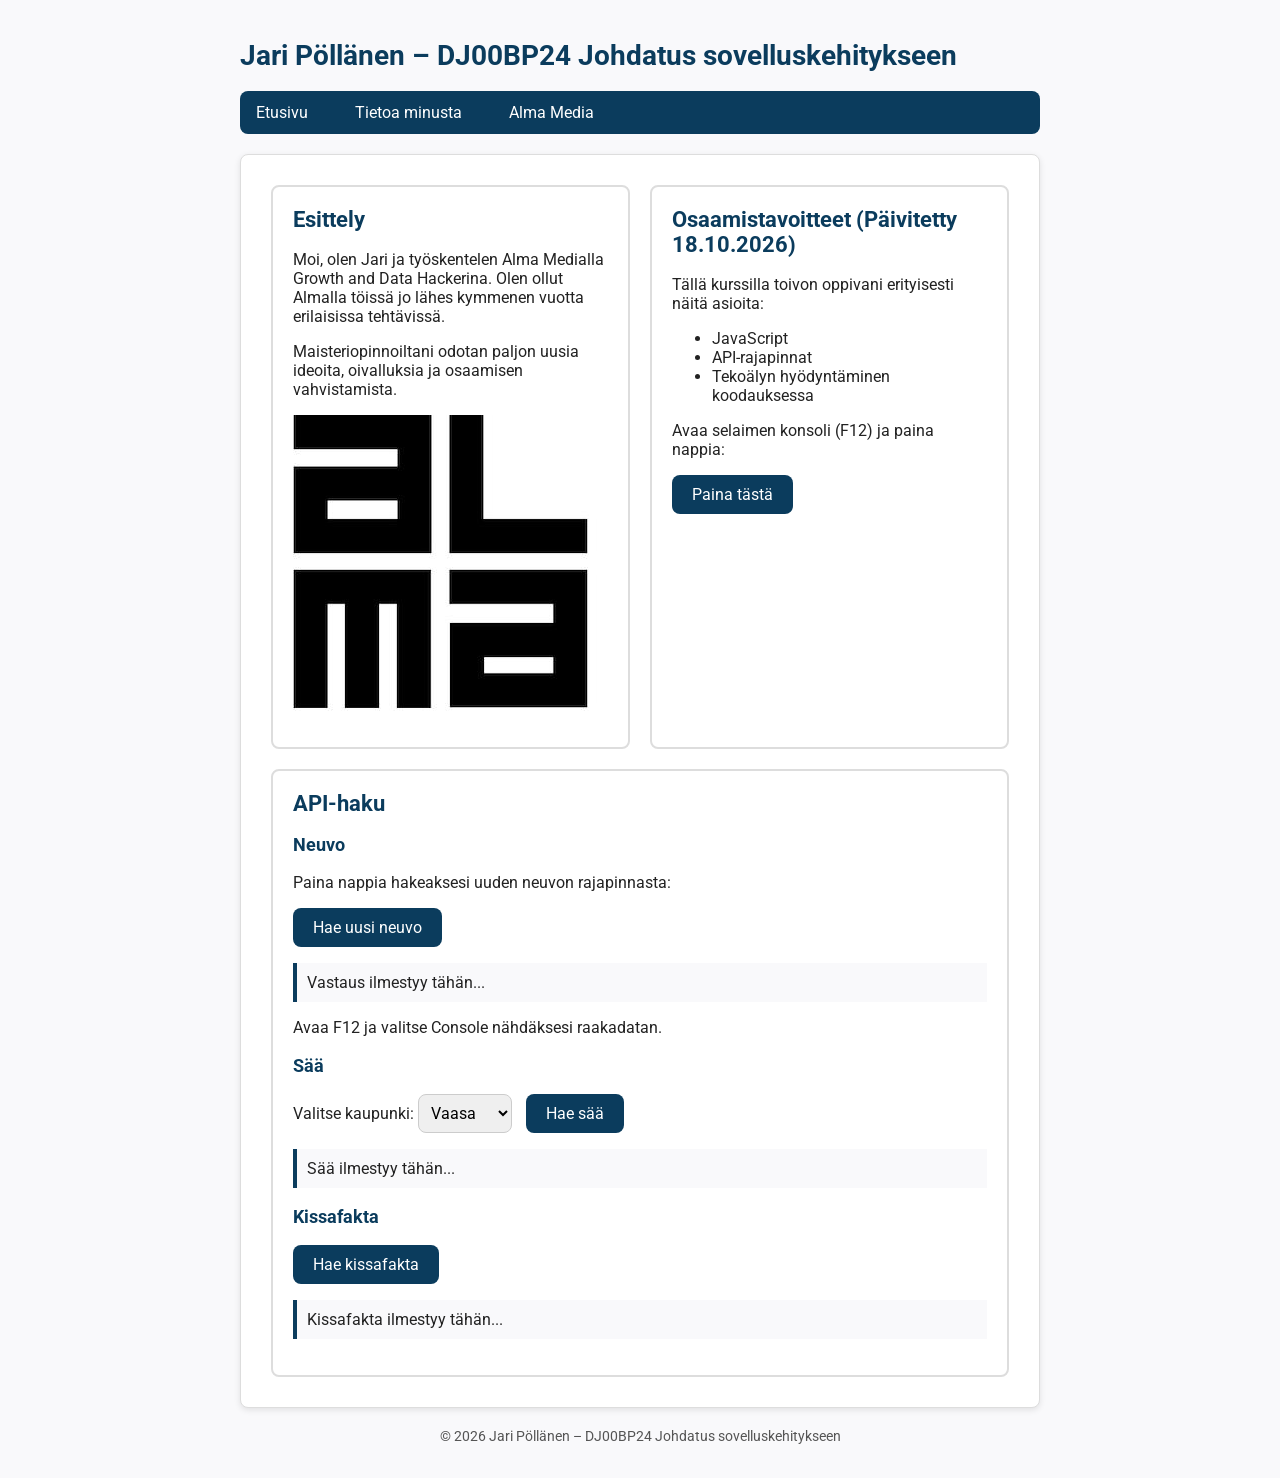
<file: index.html>
<!DOCTYPE html>
<html lang="fi">
<head>
    <meta charset="UTF-8">
    <meta name="viewport" content="width=device-width, initial-scale=1.0">
    <title>Jari Pöllänen – DJ00BP24 Johdatus sovelluskehitykseen</title>
    <link href="https://fonts.googleapis.com/css2?family=Roboto:wght@400;700&display=swap" rel="stylesheet">
    <link rel="stylesheet" href="style.css">
</head>
<body>

    <header>
        <h1>Jari Pöllänen – DJ00BP24 Johdatus sovelluskehitykseen</h1>
    </header>

    <nav>
        <ul>
            <li><a href="index.html">Etusivu</a></li>
            <li><a href="about.html">Tietoa minusta</a></li>
            <li><a href="https://www.almamedia.fi/">Alma Media</a></li>
        </ul>
    </nav>

    <main>

        <section>
            <h2>Esittely</h2>
            <p>Moi, olen Jari ja työskentelen Alma Medialla Growth and Data Hackerina. Olen ollut Almalla töissä jo lähes kymmenen vuotta erilaisissa tehtävissä.</p>
            <p>Maisteriopinnoiltani odotan paljon uusia ideoita, oivalluksia ja osaamisen vahvistamista.</p>
            <img src="kuvat/alma-logo.jpg" alt="Alma median logo mustana" width="308" height="308">
        </section>

        <section>
            <h2>Osaamistavoitteet (Päivitetty 18.10.2026)</h2>
            <p>Tällä kurssilla toivon oppivani erityisesti näitä asioita:</p>
            <ul>
                <li>JavaScript</li>
                <li>API-rajapinnat</li>
                <li>Tekoälyn hyödyntäminen koodauksessa</li>
            </ul>
            <p>Avaa selaimen konsoli (F12) ja paina nappia:</p>
            <button id="nappi">Paina tästä</button>
        </section>

        <section id="api">
            <h2>API-haku</h2>

            <h3>Neuvo</h3>
            <p>Paina nappia hakeaksesi uuden neuvon rajapinnasta:</p>
            <button id="haeNappi">Hae uusi neuvo</button>
            <p id="tulosTeksti">Vastaus ilmestyy tähän...</p>
            <p>Avaa F12 ja valitse Console nähdäksesi raakadatan.</p>

            <h3>Sää</h3>
            <label for="kaupunki">Valitse kaupunki:</label>
            <select id="kaupunki">
                <option value="latitude=63.1&amp;longitude=21.6">Vaasa</option>
                <option value="latitude=60.17&amp;longitude=24.94">Helsinki</option>
                <option value="latitude=65.01&amp;longitude=25.47">Oulu</option>
            </select>
            <button id="saaNappi">Hae sää</button>
            <p id="saaTeksti">Sää ilmestyy tähän...</p>

            <h3>Kissafakta</h3>
            <button id="kissaNappi">Hae kissafakta</button>
            <p id="kissaTeksti">Kissafakta ilmestyy tähän...</p>
        </section>

    </main>

    <footer>
        <p>© 2026 Jari Pöllänen – DJ00BP24 Johdatus sovelluskehitykseen</p>
    </footer>

    <script src="script.js"></script>

</body>
</html>
</file>
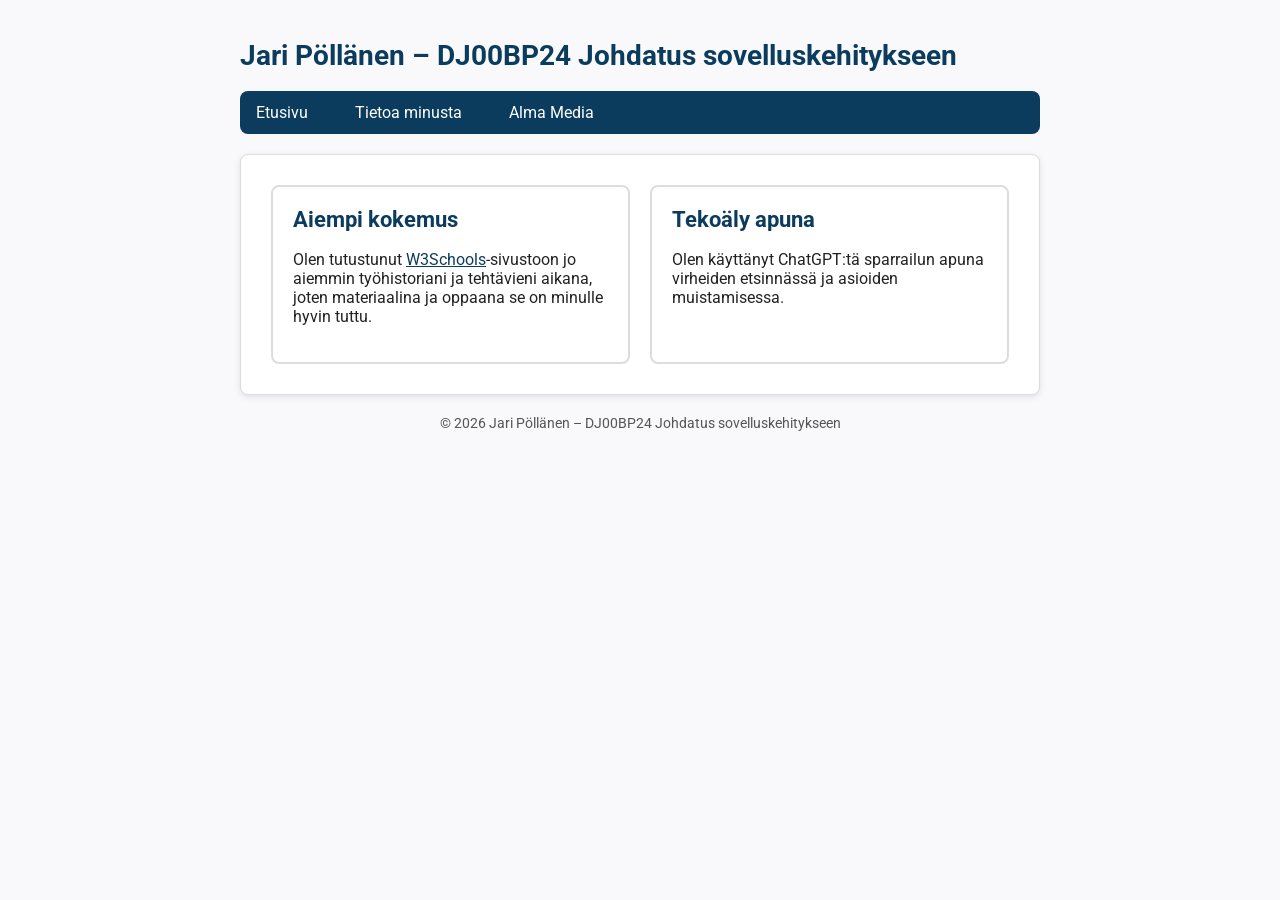
<file: about.html>
<!DOCTYPE html>
<html lang="fi">
<head>
    <meta charset="UTF-8">
    <meta name="viewport" content="width=device-width, initial-scale=1.0">
    <title>Tietoa minusta – Jari Pöllänen</title>
    <link href="https://fonts.googleapis.com/css2?family=Roboto:wght@400;700&display=swap" rel="stylesheet">
    <link rel="stylesheet" href="style.css">
</head>
<body>

    <header>
        <h1>Jari Pöllänen – DJ00BP24 Johdatus sovelluskehitykseen</h1>
    </header>

    <nav>
        <ul>
            <li><a href="index.html">Etusivu</a></li>
            <li><a href="about.html">Tietoa minusta</a></li>
            <li><a href="https://www.almamedia.fi/">Alma Media</a></li>
        </ul>
    </nav>

    <main>

        <section>
            <h2>Aiempi kokemus</h2>
            <p>Olen tutustunut <a href="https://www.w3schools.com/">W3Schools</a>-sivustoon jo aiemmin työhistoriani ja tehtävieni aikana, joten materiaalina ja oppaana se on minulle hyvin tuttu.</p>
        </section>

        <section>
            <h2>Tekoäly apuna</h2>
            <p>Olen käyttänyt ChatGPT:tä sparrailun apuna virheiden etsinnässä ja asioiden muistamisessa.</p>
        </section>

    </main>

    <footer>
        <p>© 2026 Jari Pöllänen – DJ00BP24 Johdatus sovelluskehitykseen</p>
    </footer>

</body>
</html>
</file>
<file: style.css>
* {
    box-sizing: border-box;
}

body {
    font-family: Roboto, Arial, sans-serif;
    font-size: 16px;
    color: #222222;
    background-color: #f9f9fb;
    margin: 0;
    padding: 20px;
}

h1, h2, h3 {
    color: #0b3c5d;
}

h1 {
    font-size: 28px;
}

h2 {
    font-size: 22px;
    margin-top: 0;
}

h3 {
    font-size: 18px;
}

header {
    max-width: 800px;
    margin: 0 auto 10px auto;
}

nav {
    max-width: 800px;
    margin: 0 auto 20px auto;
    background-color: #0b3c5d;
    border-radius: 8px;
}

nav ul {
    display: flex;
    list-style: none;
    gap: 15px;
    margin: 0;
    padding: 0;
}

nav a {
    display: block;
    padding: 12px 16px;
    color: #ffffff;
    text-decoration: none;
}

nav a:hover {
    background-color: #1d6fa5;
    border-radius: 8px;
}

main {
    display: flex;
    flex-wrap: wrap;
    gap: 20px;
    max-width: 800px;
    margin: 0 auto;
    background-color: #ffffff;
    padding: 30px;
    border: 1px solid #dddddd;
    border-radius: 8px;
    box-shadow: 0 2px 6px rgba(0, 0, 0, 0.1);
}

section {
    flex: 1;
    border: 2px solid #dddddd;
    border-radius: 8px;
    padding: 20px;
}

main a {
    color: #0b3c5d;
}

button {
    font-family: inherit;
    font-size: 16px;
    color: #ffffff;
    background-color: #0b3c5d;
    border: none;
    border-radius: 8px;
    padding: 10px 20px;
    cursor: pointer;
}

button:hover {
    background-color: #1d6fa5;
}

select {
    font-family: inherit;
    font-size: 16px;
    padding: 8px;
    border: 1px solid #cccccc;
    border-radius: 8px;
    margin-right: 10px;
}

#api {
    flex-basis: 100%;
}

#tulosTeksti, #saaTeksti, #kissaTeksti {
    background-color: #f9f9fb;
    border-left: 4px solid #0b3c5d;
    padding: 10px;
}

img {
    max-width: 100%;
    height: auto;
}

footer {
    max-width: 800px;
    margin: 20px auto 0 auto;
    text-align: center;
    font-size: 14px;
    color: #555555;
}

@media (max-width: 768px) {
    body {
        padding: 10px;
    }

    h1 {
        font-size: 22px;
    }

    nav ul {
        flex-direction: column;
        gap: 0;
    }

    main {
        flex-direction: column;
        padding: 20px;
    }

    #api {
        flex-basis: auto;
    }
}
</file>
